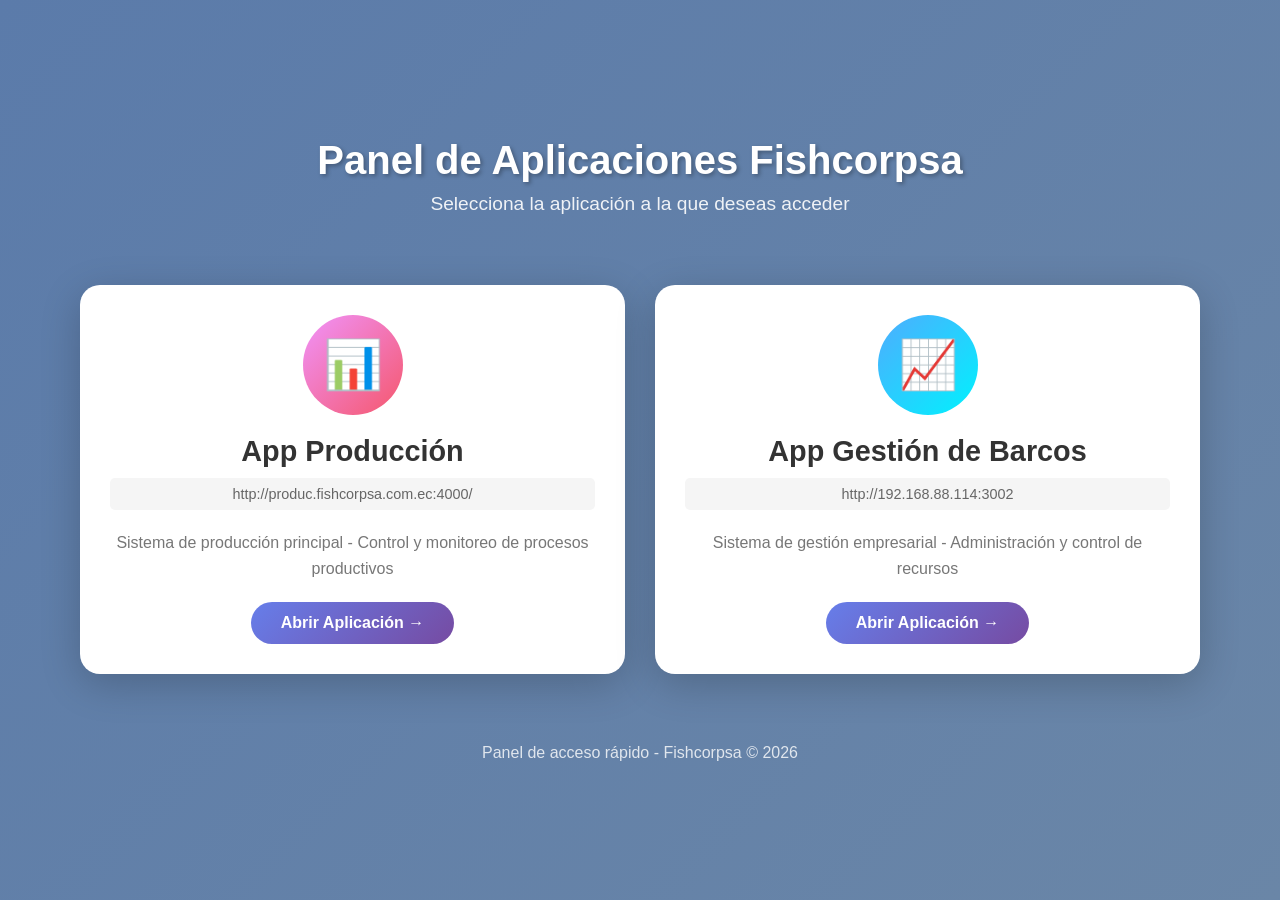
<file: index.html>
<!DOCTYPE html>
<html lang="en">
<head>
    <meta charset="UTF-8">
    <meta name="viewport" content="width=device-width, initial-scale=1.0">
    <link rel="stylesheet" href="styles.css">
    <title>Panel</title>
</head>
<body>
    <div class="container">
        <div class="header">
            <h1>Panel de Aplicaciones Fishcorpsa</h1>
            <p>Selecciona la aplicación a la que deseas acceder</p>
        </div>

        <div class="apps-grid">
            <!-- Aplicación 1 -->
            <a href="http://produc.fishcorpsa.com.ec:4000/" 
               class="app-card" 
               target="_blank" 
               rel="noopener noreferrer">
                <div class="app-icon">
                    📊
                </div>
                <h2 class="app-title">App Producción</h2>
                <div class="app-url">
                    http://produc.fishcorpsa.com.ec:4000/
                </div>
                <p class="app-description">
                    Sistema de producción principal - Control y monitoreo de procesos productivos
                </p>
                <span class="btn-open">Abrir Aplicación →</span>
            </a>

            <!-- Aplicación 2 -->
            <a href="http://192.168.88.114:3002" 
               class="app-card" 
               target="_blank" 
               rel="noopener noreferrer">
                <div class="app-icon">
                    📈
                </div>
                <h2 class="app-title">App Gestión de Barcos</h2>
                <div class="app-url">
                    http://192.168.88.114:3002
                </div>
                <p class="app-description">
                    Sistema de gestión empresarial - Administración y control de recursos
                </p>
                <span class="btn-open">Abrir Aplicación →</span>
            </a>
        </div>

        <div class="footer">
            <p>Panel de acceso rápido - Fishcorpsa © <span id="current-year"></span></p>
        </div>
    </div>

    <script>
        document.querySelectorAll('.app-card').forEach(card => {
            card.addEventListener('click', function(e) {
                e.preventDefault();
                const url = this.getAttribute('href');
                window.open(url, '_blank', 'noopener,noreferrer');
            });
        });
        document.getElementById('current-year').textContent = new Date().getFullYear();
    </script>
</body>
</html>
</file>
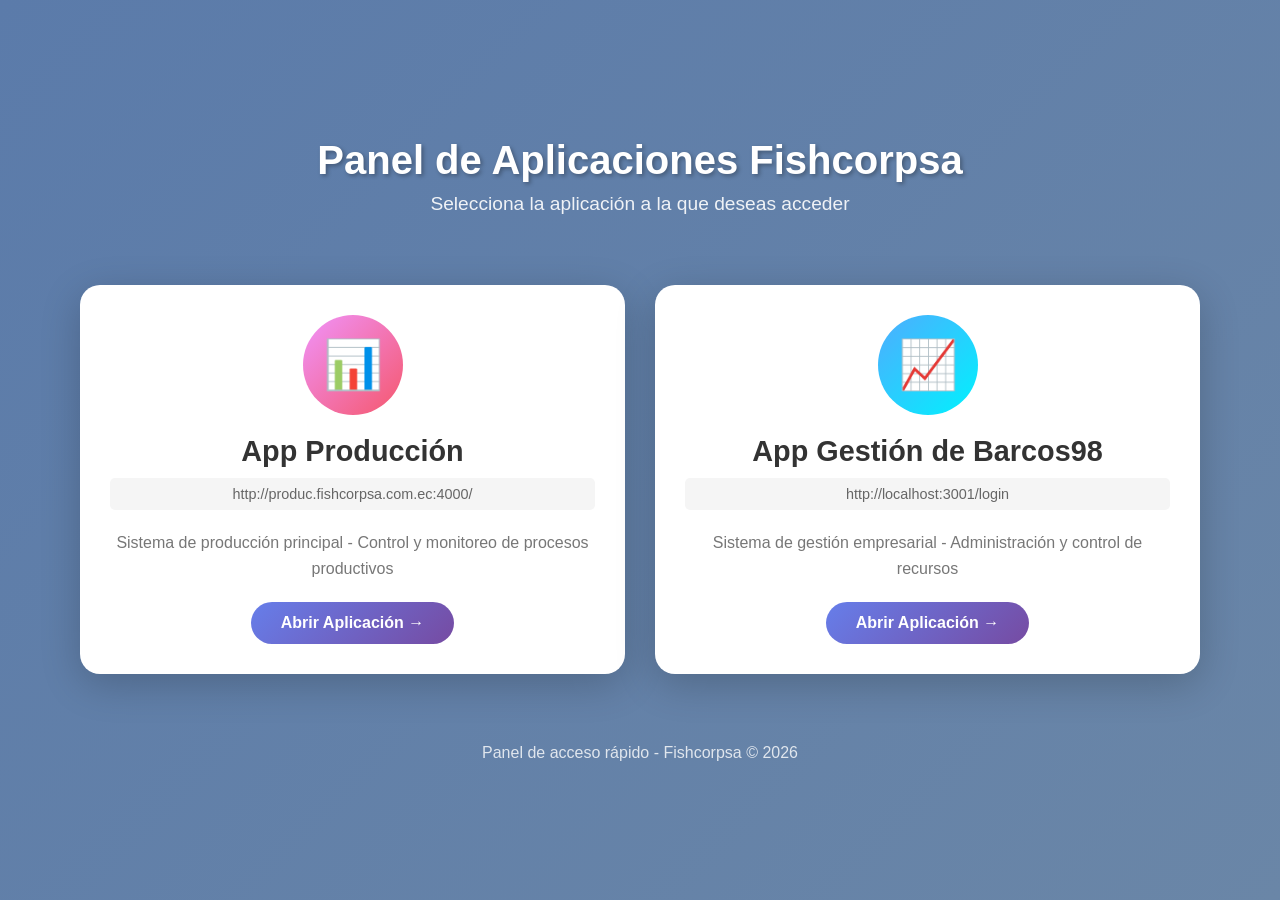
<file: home-principal.html>
<!DOCTYPE html>
<html lang="en">
<head>
    <meta charset="UTF-8">
    <meta name="viewport" content="width=device-width, initial-scale=1.0">
    <link rel="stylesheet" href="styles.css">
    <title>Panel</title>
</head>
<body>
    <div class="container">
        <div class="header">
            <h1>Panel de Aplicaciones Fishcorpsa</h1>
            <p>Selecciona la aplicación a la que deseas acceder</p>
        </div>

        <div class="apps-grid">
            <!-- Aplicación 1 -->
            <a href="http://produc.fishcorpsa.com.ec:4000/" 
               class="app-card" 
               target="_blank" 
               rel="noopener noreferrer">
                <div class="app-icon">
                    📊
                </div>
                <h2 class="app-title">App Producción</h2>
                <div class="app-url">
                    http://produc.fishcorpsa.com.ec:4000/
                </div>
                <p class="app-description">
                    Sistema de producción principal - Control y monitoreo de procesos productivos
                </p>
                <span class="btn-open">Abrir Aplicación →</span>
            </a>

            <!-- Aplicación 2 - Reemplaza con tu segunda URL -->
            <a href="http://localhost:3001/login" 
               class="app-card" 
               target="_blank" 
               rel="noopener noreferrer">
                <div class="app-icon">
                    📈
                </div>
                <h2 class="app-title">App Gestión de Barcos98</h2>
                <div class="app-url">
                    http://localhost:3001/login
                </div>
                <p class="app-description">
                    Sistema de gestión empresarial - Administración y control de recursos
                </p>
                <span class="btn-open">Abrir Aplicación →</span>
            </a>
        </div>

        <div class="footer">
            <p>Panel de acceso rápido - Fishcorpsa © <span id="current-year"></span></p>
        </div>
    </div>

    <script>
        // Script opcional para manejar apertura en nueva pestaña
        document.querySelectorAll('.app-card').forEach(card => {
            card.addEventListener('click', function(e) {
                e.preventDefault();
                const url = this.getAttribute('href');
                window.open(url, '_blank', 'noopener,noreferrer');
            });
        });
        document.getElementById('current-year').textContent = new Date().getFullYear();
    </script>
</body>
</html>
</file>
<file: styles.css>
* {
            margin: 0;
            padding: 0;
            box-sizing: border-box;
        }

        body {
            font-family: 'Segoe UI', Tahoma, Geneva, Verdana, sans-serif;
            background: linear-gradient(135deg, #5b7baa 0%, #6a86a7 100%);
            min-height: 100vh;
            display: flex;
            justify-content: center;
            align-items: center;
        }

        .container {
            max-width: 1200px;
            padding: 20px;
            width: 100%;
        }

        .header {
            text-align: center;
            color: white;
            margin-bottom: 50px;
        }

        .header h1 {
            font-size: 2.5em;
            margin-bottom: 10px;
            text-shadow: 2px 2px 4px rgba(0,0,0,0.3);
        }

        .header p {
            font-size: 1.2em;
            opacity: 0.9;
        }

        .apps-grid {
            display: grid;
            grid-template-columns: repeat(auto-fit, minmax(300px, 1fr));
            gap: 30px;
            padding: 20px;
        }

        .app-card {
            background: white;
            border-radius: 20px;
            padding: 30px;
            text-align: center;
            box-shadow: 0 10px 40px rgba(0,0,0,0.2);
            transition: transform 0.3s ease, box-shadow 0.3s ease;
            cursor: pointer;
            text-decoration: none;
            color: inherit;
            display: block;
        }

        .app-card:hover {
            transform: translateY(-10px);
            box-shadow: 0 15px 50px rgba(0,0,0,0.3);
        }

        .app-icon {
            width: 100px;
            height: 100px;
            margin: 0 auto 20px;
            background: linear-gradient(135deg, #667eea 0%, #764ba2 100%);
            border-radius: 50%;
            display: flex;
            align-items: center;
            justify-content: center;
            font-size: 3em;
            color: white;
        }

        .app-card:nth-child(1) .app-icon {
            background: linear-gradient(135deg, #f093fb 0%, #f5576c 100%);
        }

        .app-card:nth-child(2) .app-icon {
            background: linear-gradient(135deg, #4facfe 0%, #00f2fe 100%);
        }

        .app-title {
            font-size: 1.8em;
            margin-bottom: 10px;
            color: #333;
        }

        .app-url {
            color: #666;
            font-size: 0.9em;
            margin-bottom: 20px;
            word-break: break-all;
            background: #f5f5f5;
            padding: 8px;
            border-radius: 5px;
        }

        .app-description {
            color: #777;
            margin-bottom: 20px;
            line-height: 1.6;
        }

        .btn-open {
            display: inline-block;
            padding: 12px 30px;
            background: linear-gradient(135deg, #667eea 0%, #764ba2 100%);
            color: white;
            text-decoration: none;
            border-radius: 25px;
            font-weight: 600;
            transition: opacity 0.3s ease;
            border: none;
            cursor: pointer;
        }

        .app-card:hover .btn-open {
            opacity: 0.9;
        }

        .footer {
            text-align: center;
            margin-top: 50px;
            color: white;
            opacity: 0.8;
        }

        @media (max-width: 768px) {
            .header h1 {
                font-size: 2em;
            }
            
            .apps-grid {
                grid-template-columns: 1fr;
            }
        }
</file>
